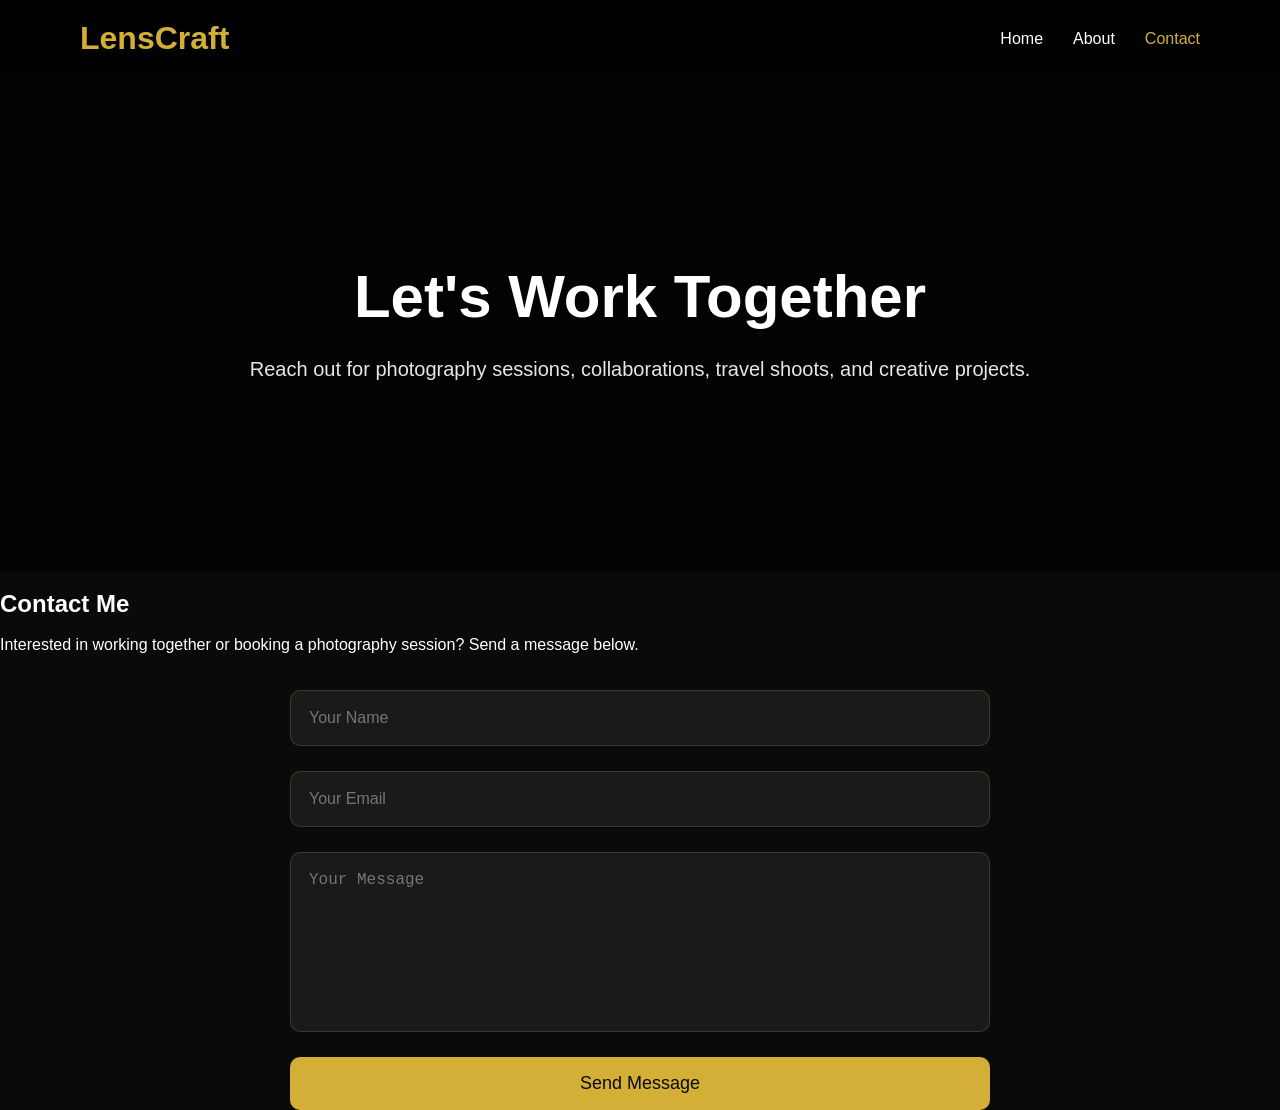
<file: p_contact.html>
<!DOCTYPE html>
<html lang="en">

<head>

    <meta charset="UTF-8">

    <meta name="viewport" content="width=device-width, initial-scale=1.0">

    <title>Contact | LensCraft</title>

    <link rel="stylesheet" href="p_style.css">
    <link rel="stylesheet" href="https://cdnjs.cloudflare.com/ajax/libs/font-awesome/6.5.1/css/all.min.css">
</head>

<body>



    <!-- Navbar -->

    <nav class="navbar">

        <h1 class="logo">LensCraft</h1>

        <ul class="nav-links">

            <li><a href="index.html">Home</a></li>

            <li><a href="index.html#about">About</a></li>

            <li><a href="p_contact.html" class="active">Contact</a></li>


        </ul>

    </nav>



    <!-- Contact Hero -->

    <section class="contact-hero">

        <div class="contact-hero-content">

            <h1>Let's Work Together</h1>

            <p>
                Reach out for photography sessions,
                collaborations, travel shoots,
                and creative projects.
            </p>

        </div>

    </section>



    <!-- Contact Section -->

    <section class="contact-page">

        
            <br><h2 align="left"> Contact Me </h2><br>

        <p align="left">
            Interested in working together or booking
            a photography session? Send a message below.<br><br> <br>
        </p>



        <form class="contact-form" id="contactForm">

           <input type="text" id="name" placeholder="Your Name">

        <input type="email" id="email" placeholder="Your Email">

            <textarea id="message" placeholder="Your Message"></textarea>

            <button type="submit">Send Message</button>

        </form>

    </section>



    <script src="p_script.js"></script>

</body>

</html>
</file>
<file: p_style.css>
*{
    margin: 0;
    padding: 0;
    box-sizing: border-box;
}

body{
    font-family: Arial, sans-serif;

    background-color: #0a0a0a;

    color: white;

    scroll-behavior: smooth;
}


/* Navigation Bar */

.navbar{
    display: flex;

    justify-content: space-between;

    align-items: center;

    padding: 20px 80px;

    background-color: rgba(0, 0, 0, 0.85);
    
    backdrop-filter: blur(10px);

    position: sticky;

    top: 0;

    z-index: 1000;
}

.logo{
    font-size: 32px;

    color: #d4af37;

    font-weight: bold;
}

.nav-links{
    display: flex;

    list-style: none;

    gap: 30px;
}

.nav-links a{
    text-decoration: none;

    color: white;

    transition: 0.3s;
}

.nav-links a:hover{
color: #d4af37;}



/* Hero Section */

.hero{
    height: 100vh;

background-image: url('https://images.unsplash.com/photo-1501785888041-af3ef285b470?q=80&w=1400&auto=format&fit=crop');    background-size: cover;

    background-position: center;

    display: flex;

    justify-content: center;

    align-items: center;

    text-align: center;

    padding: 20px;

    position: relative;
}

.hero::before{
    content: '';

    position: absolute;

    top: 0;
    left: 0;

    width: 100%;
    height: 100%;

    background-color: rgba(0,0,0,0.6);
}

.hero-content{
    position: relative;

    z-index: 1;

    max-width: 800px;
}

.hero-content h1{
    font-size: 70px;

    margin-bottom: 25px;

    line-height: 1.2;
}

.hero-content p{
    font-size: 20px;

    line-height: 1.8;

    margin-bottom: 35px;

    color: #e2e8f0;
}

.hero-btn{
    display: inline-block;

    text-decoration: none;

    background-color: #d4af37;

    color: #0a0a0a;
    
    padding: 15px 35px;

    border-radius: 8px;

    font-size: 18px;

    transition: 0.3s;
}
.hero-btn:hover{
    transform: translateY(-5px);

    background-color: #f5cc52;
}
/* About Section */

.about{
    display: flex;

    justify-content: center;

    align-items: center;

    gap: 60px;

    padding: 120px 80px;

    flex-wrap: wrap;

    background-color: #111111;
}

.about-image img{
    width: 400px;

    border-radius: 20px;

    object-fit: cover;

    box-shadow: 0 10px 40px rgba(0,0,0,0.6);

    transition: 0.4s;
}

.about-image img:hover{
    transform: scale(1.03);
}

.about-content{
    max-width: 600px;
}

.about-content h2{
    font-size: 48px;

    color: #d4af37;

    margin-bottom: 25px;
}

.about-content p{
    font-size: 18px;

    line-height: 1.9;

    color: #d1d5db;

    margin-bottom: 25px;
}

.about-btn{
    display: inline-block;

    text-decoration: none;

    background-color: #d4af37;

    color: #0a0a0a;

    padding: 14px 30px;

    border-radius: 8px;

    transition: 0.3s;
}

.about-btn:hover{
    transform: translateY(-5px);

    background-color: #f5cc52;
}
/* Gallery Section */

.gallery{
    padding: 120px 80px;

    background-color: #0a0a0a;

    text-align: center;
}

.gallery h2{
    font-size: 52px;

    color: #d4af37;

    margin-bottom: 60px;
}

.gallery-container{
    display: grid;

    grid-template-columns: repeat(auto-fit, minmax(300px, 1fr));

    gap: 30px;
}

.gallery-item{
    overflow: hidden;

    border-radius: 20px;

    position: relative;
}

.gallery-item img{
    width: 100%;

    height: 350px;

    object-fit: cover;

    transition: 0.5s;

    cursor: pointer;
}

.gallery-item img:hover{
    transform: scale(1.08);

    filter: brightness(0.8);
}
/* Services Section */

.services{
    padding: 120px 80px;

    background-color: #111111;

    text-align: center;
}

.services h2{
    font-size: 52px;

    color: #d4af37;

    margin-bottom: 60px;
}

.services-container{
    display: flex;

    justify-content: center;

    gap: 30px;

    flex-wrap: wrap;
}

.service-card{
    background-color: #1a1a1a;

    padding: 40px;

    width: 320px;

    border-radius: 20px;

    transition: 0.4s;

    border: 1px solid rgba(212, 175, 55, 0.2);
}

.service-card h3{
    font-size: 28px;

    margin-bottom: 20px;

    color: #d4af37;
}

.service-card p{
    color: #d1d5db;

    line-height: 1.8;

    font-size: 17px;
}

.service-card:hover{
    transform: translateY(-10px);

    box-shadow: 0 10px 40px rgba(0,0,0,0.5);

    border-color: #d4af37;
}
/* Gallery Hero Section */

.gallery-hero{
    height: 60vh;

    background-image: url('https://images.unsplash.com/photo-1500534314209-a25ddb2bd429?q=80&w=1400&auto=format&fit=crop');

    background-size: cover;

    background-position: center;

    display: flex;

    justify-content: center;

    align-items: center;

    text-align: center;

    position: relative;

    padding: 20px;
}

.gallery-hero::before{
    content: '';

    position: absolute;

    top: 0;
    left: 0;

    width: 100%;
    height: 100%;

    background-color: rgba(0,0,0,0.6);
}

.gallery-hero-content{
    position: relative;

    z-index: 1;

    max-width: 800px;
}

.gallery-hero-content h1{
    font-size: 60px;

    color: #ffffff;

    margin-bottom: 20px;
}

.gallery-hero-content p{
    font-size: 20px;

    color: #e5e7eb;

    line-height: 1.8;
}



/* Gallery Page */

.gallery-page{
    padding: 120px 80px;

    background-color: #0a0a0a;

    text-align: center;
}

.gallery-page h2{
    font-size: 52px;

    color: #d4af37;

    margin-bottom: 60px;
}
/* Contact Section */

.contact{
    padding: 120px 80px;

    background-color: #111111;

    text-align: center;
}

.contact h2{
    font-size: 52px;

    color: #d4af37;

    margin-bottom: 20px;
}

.contact p{
    font-size: 18px;

    color: #d1d5db;

    margin-bottom: 50px;

    line-height: 1.8;
}

.contact-form{
    max-width: 700px;

    margin: auto;

    display: flex;

    flex-direction: column;

    gap: 25px;
}

.contact-form input,
.contact-form textarea{
    padding: 18px;

    background-color: #1a1a1a;

    border: 1px solid rgba(212,175,55,0.2);

    border-radius: 10px;

    color: white;

    font-size: 16px;

    outline: none;
}

.contact-form textarea{
    min-height: 180px;

    resize: none;
}

.contact-form button{
    padding: 16px;

    background-color: #d4af37;

    color: #0a0a0a;

    border: none;

    border-radius: 10px;

    font-size: 18px;

    cursor: pointer;

    transition: 0.3s;
}

.contact-form button:hover{
    background-color: #f5cc52;

    transform: translateY(-5px);
}
/* Contact Hero Section */

.contact-hero{
    height: 55vh;

    background-image: url('https://images.unsplash.com/photo-1492691527719-9d1e07e534b4?q=80&w=1400&auto=format&fit=crop');

    background-size: cover;

    background-position: center;

    display: flex;

    justify-content: center;

    align-items: center;

    text-align: center;

    position: relative;

    padding: 20px;
}

.contact-hero::before{
    content: '';

    position: absolute;

    top: 0;
    left: 0;

    width: 100%;
    height: 100%;

    background-color: rgba(0,0,0,0.65);
}

.contact-hero-content{
    position: relative;

    z-index: 1;

    max-width: 800px;
}

.contact-hero-content h1{
    font-size: 60px;

    color: white;

    margin-bottom: 20px;
}

.contact-hero-content p{
    font-size: 20px;

    color: #e5e7eb;

    line-height: 1.8;
}




/* Contact Button Section */

.contact-button-section{
    padding: 120px 20px;

    background-color: #0a0a0a;

    text-align: center;
}

.contact-button-section h2{
    font-size: 48px;

    color: #d4af37;

    margin-bottom: 40px;
}

.contact-page-btn{
    display: inline-block;

    text-decoration: none;

    background-color: #d4af37;

    color: #0a0a0a;

    padding: 18px 40px;

    border-radius: 10px;

    font-size: 18px;

    transition: 0.3s;
}

.contact-page-btn:hover{
    background-color: #f5cc52;

    transform: translateY(-5px);
}
/* Footer */

.footer{
    background-color: #000000;

    padding: 80px 20px;

    text-align: center;

    border-top: 1px solid rgba(212,175,55,0.2);
}

.footer h2{
    font-size: 42px;

    color: #d4af37;

    margin-bottom: 20px;
}

.footer p{
    color: #d1d5db;

    font-size: 17px;

    line-height: 1.8;

    margin-bottom: 30px;
}

.footer-links{
    display: flex;

    justify-content: center;

    gap: 30px;

    flex-wrap: wrap;

    margin-bottom: 30px;
}

.footer-links a{
    text-decoration: none;

    color: white;

    transition: 0.3s;
}

.footer-links a:hover{
    color: #d4af37;
}

.copyright{
    font-size: 14px;

    color: #9ca3af;
}
/* Responsive Design */

@media(max-width: 768px){

    /* Navbar */

    .navbar{
        flex-direction: column;

        gap: 20px;

        padding: 20px;
    }

    .nav-links{
        flex-direction: column;

        gap: 15px;

        align-items: center;
    }



    /* Hero Section */

    .hero{
        height: auto;

        padding: 120px 20px;
    }

    .hero-content h1{
        font-size: 42px;
    }

    .hero-content p{
        font-size: 18px;
    }

    .hero-buttons{
        flex-direction: column;

        align-items: center;
    }



    /* About Section */

    .about{
        padding: 80px 20px;

        text-align: center;
    }

    .about-image img{
        width: 100%;
        max-width: 350px;
    }

    .about-content h2{
        font-size: 38px;
    }



    /* Services Section */

    .services{
        padding: 80px 20px;
    }

    .services h2{
        font-size: 40px;
    }

    .service-card{
        width: 100%;
    }



    /* Gallery Page */

    .gallery-hero{
        height: 50vh;
    }

    .gallery-hero-content h1{
        font-size: 40px;
    }

    .gallery-page{
        padding: 80px 20px;
    }

    .gallery-page h2{
        font-size: 40px;
    }



    /* Contact Page */

    .contact-hero{
        height: 50vh;
    }

    .contact-hero-content h1{
        font-size: 40px;
    }

    .contact-page{
        padding: 80px 20px;
    }

    .contact-page h2{
        font-size: 40px;
    }



    /* Footer */

    .footer{
        padding: 60px 20px;
    }

    .footer h2{
        font-size: 34px;
    }

    .footer-links{
        flex-direction: column;

        gap: 15px;
    }

}
/* Scroll Reveal Animation */

.about,
.service-card,
.gallery-item,
.contact-button-section{
    opacity: 0;

    transform: translateY(50px);

    transition: 0.8s ease;
}

.about.active,
.service-card.active,
.gallery-item.active,
.contact-button-section.active{
    opacity: 1;

    transform: translateY(0);
}
/* Lightbox */

.lightbox{
    position: fixed;

    top: 0;
    left: 0;

    width: 100%;
    height: 100%;

    background-color: rgba(0,0,0,0.95);

    display: none;

    justify-content: center;

    align-items: center;

    z-index: 9999;

    padding: 20px;
}

.lightbox img{
    max-width: 90%;

    max-height: 90%;

    border-radius: 12px;

    box-shadow: 0 10px 40px rgba(0,0,0,0.8);
}

.close-lightbox{
    position: absolute;

    top: 30px;
    right: 40px;

    font-size: 50px;

    color: white;

    cursor: pointer;

    transition: 0.3s;
}

.close-lightbox:hover{
    color: #d4af37;
}
/* Back To Top Button */

#topBtn{
    position: fixed;

    bottom: 30px;
    right: 30px;

    background-color: #d4af37;

    color: #0a0a0a;

    border: none;

    width: 55px;
    height: 55px;

    border-radius: 50%;

    font-size: 24px;

    cursor: pointer;

    display: none;

    z-index: 999;

    transition: 0.3s;
}

#topBtn:hover{
    background-color: #f5cc52;

    transform: translateY(-5px);
}
/* Active Navbar Link */

.nav-links a.active{
    color: #d4af37;
}
/* Social Icons */

.social-icons{
    margin-top: 25px;

    display: flex;

    justify-content: center;

    gap: 25px;
}

.social-icons a{
    color: white;

    font-size: 28px;

    transition: 0.3s;
}

.social-icons a:hover{
    color: #d4af37;

    transform: translateY(-5px);
}
</file>
